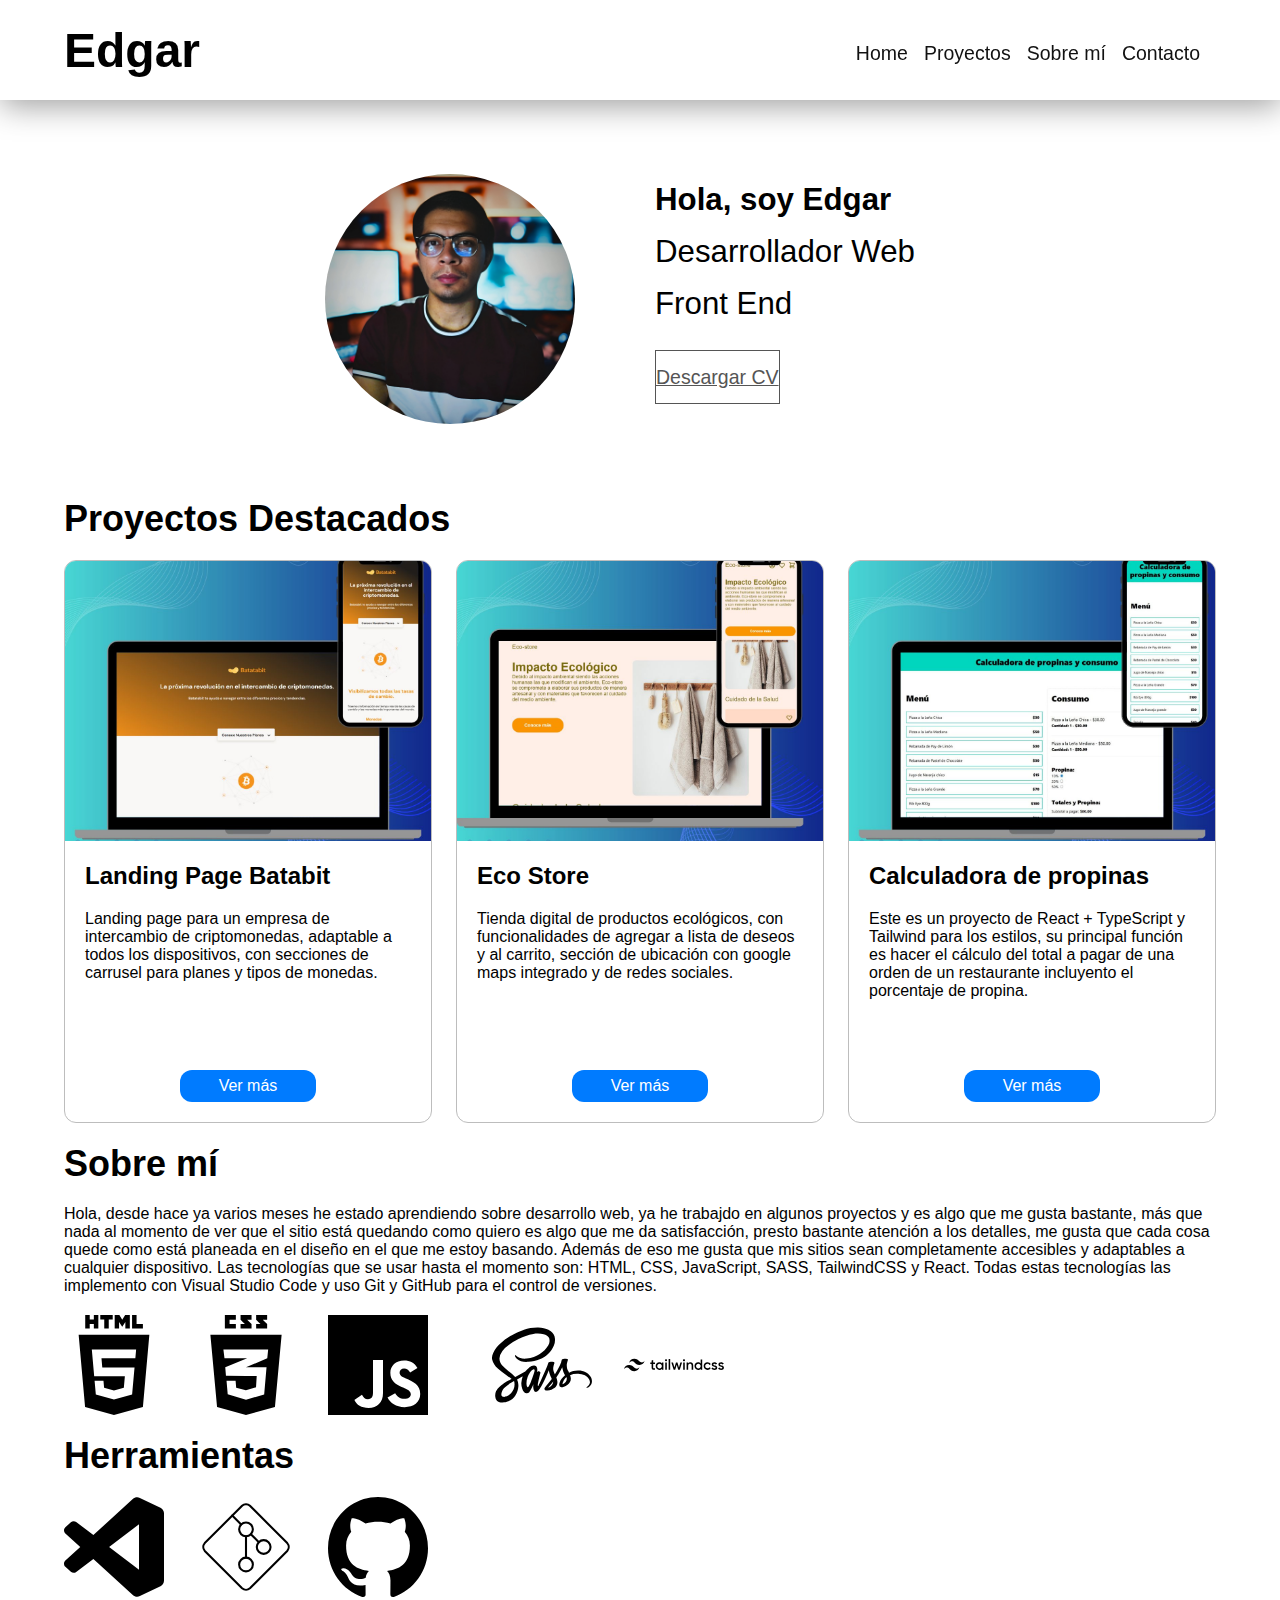
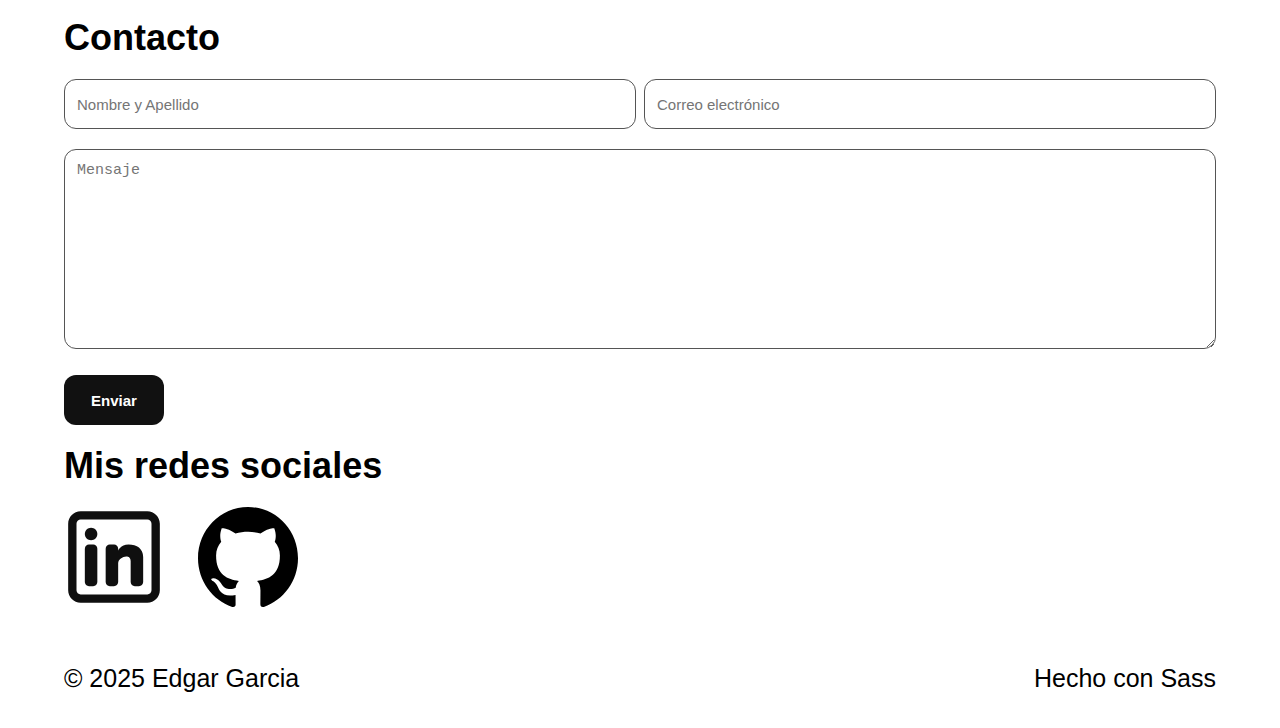
<file: index.html>
<!DOCTYPE html>
<html lang="es">
<head>
    <meta charset="UTF-8">
    <meta name="viewport" content="width=device-width, initial-scale=1.0">
    <title>Mi portafolio</title>
    <link rel="stylesheet" href="css/main.css">
</head>
<body>
    <header>
        <nav>
            <div class="logo">
                <h1>Edgar</h1>
            </div>
            <ul class="navbar-list">
                <li><a href="index.html">Home</a></li>
                <li><a href="#proyectos">Proyectos</a></li>
                <li><a href="#sobre-mi">Sobre mí</a></li>
                <li><a href="#contacto">Contacto</a></li>
                <li><span class="modo-oscuro-claro"></span></li>
            </ul>
            <span class="menu-hamburguesa-icon"></span>
            <ul class="menu-hamburguesa">
                <li><a href="#proyectos">Proyectos</a></li>
                <li><a href="#sobre-mi">Sobre mí</a></li>
                <li><a href="#contacto">Contacto</a></li>
            </ul>
        </nav>
    </header>
    <main>
        <section class="hero">
            <div class="imagen-perfil">
                <img src="assets/img/Copia de Abstract Profile Photo Instagram Post.jpg" alt="Foto de perfil de Edgar">
            </div>
            <div class="hero-body">
                <h2>Hola, soy Edgar</h2>
                <p>Desarrollador Web <br>Front End</p>
                <div class="botones">
                    <!-- <button class="boton-azul">Ver Proyectos</button> -->
                    <a href="assets/files/CV Frontend Developer.pdf" download="Edgar-CV.pdf" class="boton-blanco">Descargar CV</a>
                </div>
            </div>
        </section>
        <section id="proyectos">
            <h3>Proyectos Destacados</h3>
            <div class="proyectos-cards-container">
                <div class="card-proyecto">
                    <img src="assets/Proyectos/Batabit Web Mockup presentacion.jpg" alt="imagen de proyecto">
                    <div class="card-body">
                        <h4>Landing Page Batabit</h4>
                        <p>Landing page para un empresa de intercambio de criptomonedas, adaptable a todos los dispositivos, con secciones de carrusel para planes y tipos de monedas.
                        </p>
                        <a href="project.html" class="ver-mas-button">Ver más</a>
                    </div>
                </div>
                <div class="card-proyecto">
                    <img src="assets/Proyectos/Eco Store Web Mockup presentacion.jpg" alt="imagen de proyecto">
                    <div class="card-body">
                        <h4>Eco Store</h4>
                        <p>Tienda digital de productos ecológicos, con funcionalidades de agregar a lista de deseos y al carrito, sección de ubicación con google maps integrado y de redes sociales.</p>
                        <a href="project.html" class="ver-mas-button">Ver más</a>
                    </div>
                </div>
                <div class="card-proyecto">
                    <img src="assets/Proyectos/Calculadora propinas presentacion.jpg" alt="imagen de proyecto">
                    <div class="card-body">
                        <h4>Calculadora de propinas</h4>
                        <p>Este es un proyecto de React + TypeScript y Tailwind para los estilos, su principal función es hacer el cálculo del total a pagar de una orden de un restaurante incluyento el porcentaje de propina.</p>
                        <a href="project.html" class="ver-mas-button">Ver más</a>
                    </div>
                </div>
            </div>
        </section>
        <section id="sobre-mi">
            <div class="text-container">
                <h4>Sobre mí</h4>
                <p>Hola,  desde hace ya varios meses he estado aprendiendo sobre desarrollo web, ya he trabajdo en algunos proyectos y es algo que me gusta bastante,  más que nada al momento de ver que el sitio está quedando como quiero es algo que me da satisfacción, presto bastante atención a los detalles, me gusta que cada cosa quede como está planeada en el diseño en el que me estoy basando. Además de eso me gusta que mis sitios sean completamente accesibles y adaptables a cualquier dispositivo. Las tecnologías que se usar hasta el momento son: HTML, CSS, JavaScript, SASS, TailwindCSS y React. Todas estas tecnologías las implemento con Visual Studio Code y uso Git y GitHub para el control de versiones.</p>
            </div>
            <div class="tecnologías-container">
                <span class="html"></span>
                <span class="css"></span>
                <span class="javascript"></span>
                <span class="react"></span>
                <span class="sass"></span>
                <span class="tailwind"></span>
            </div>
            <div class="tools-section">
                <h4>Herramientas</h4>
                <div class="tools-icons">
                    <span class="vscode"></span>
                    <span class="git"></span>
                    <span class="github"></span>
                </div>
            </div>
        </section>
        <section id="contacto">
            <h4>Contacto</h4>
            <form action="https://formsubmit.co/1f63385106487de6637c43e15af8b210" method="POST" class="formulario-contacto">
                <div class="inputs-nombre-correo">
                    <input type="text" id="name" name="name" placeholder="Nombre y Apellido" required>

                    <input type="email" id="email" name="email" placeholder="Correo electrónico" required>
                </div>

                <div class="input-mensaje">
                    <textarea id="message" name="message" placeholder="Mensaje" required></textarea>
                    <button type="submit">Enviar</button>
                </div>

                

            </form>
            <h4>Mis redes sociales</h4>
            <div>
                <a href="https://www.linkedin.com/in/edgar-garc%C3%ADa-a91898289/" class="linkedin"></a>
                <a href="https://github.com/edgarGS25" class="github"></a>
            </div>
        </section>
        <footer>
            <p>© 2025 Edgar Garcia</p>
            <p>Hecho con Sass</p>
        </footer>
    </main>
</body>
<script type="module" src="scripts/main.js"></script>
</html>
</file>
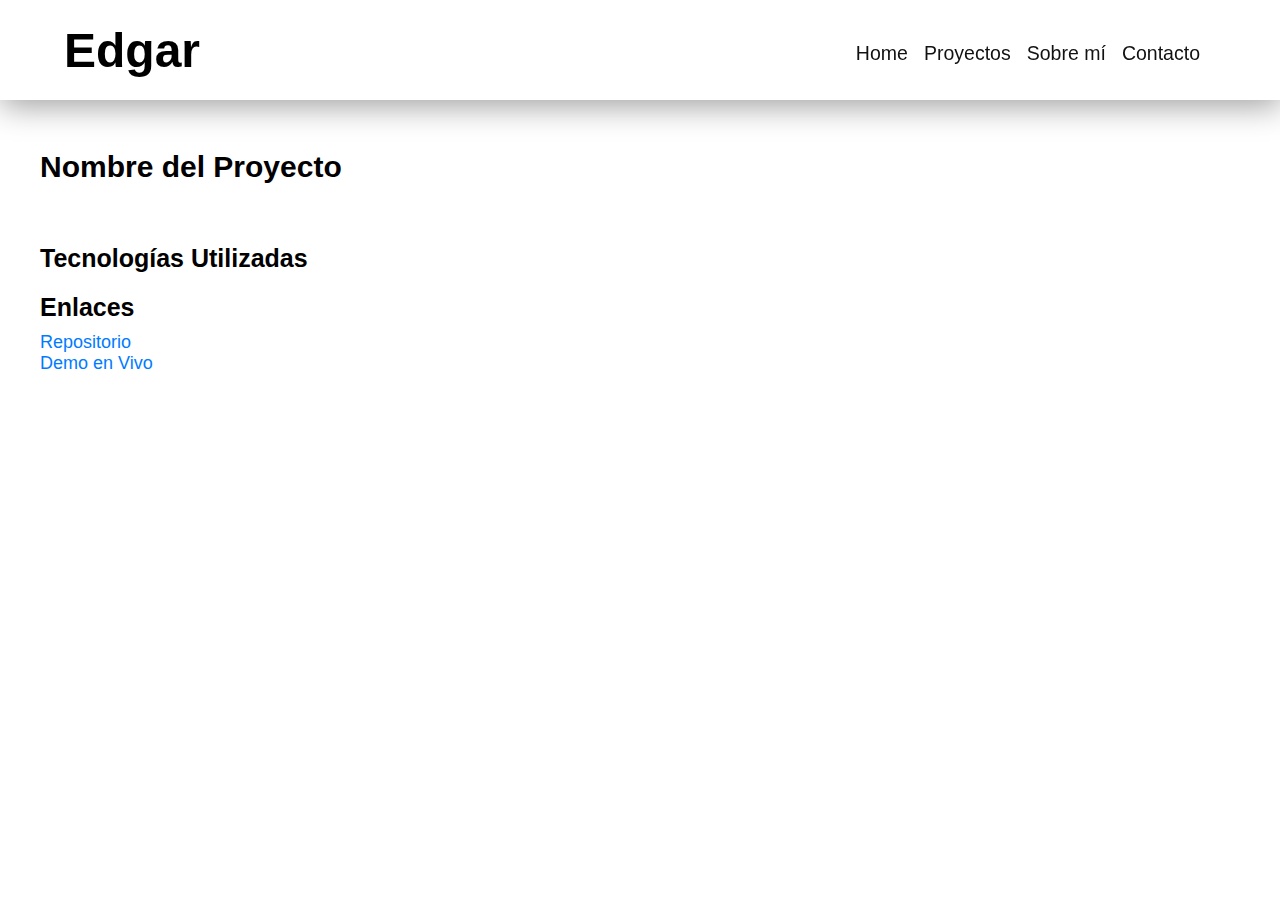
<file: project.html>
<!DOCTYPE html>
<html lang="en">
<head>
    <meta charset="UTF-8">
    <meta name="viewport" content="width=device-width, initial-scale=1.0">
    <title>Proyecto</title>
    <link rel="stylesheet" href="css/main.css">
</head>
<body>
    <header>
        <nav>
            <div class="logo">
                <h1>Edgar</h1>
            </div>
            <ul class="navbar-list">
                <li><a href="index.html">Home</a></li>
                <li><a href="index.html#proyectos">Proyectos</a></li>
                <li><a href="index.html#sobre-mi">Sobre mí</a></li>
                <li><a href="index.html#contacto">Contacto</a></li>
                <li><span class="modo-oscuro-claro"></span></li>
            </ul>
            <span class="menu-hamburguesa-icon"></span>
            <ul class="menu-hamburguesa">
                <li><a href="index.html">Home</a></li>
                <li><a href="index.html#proyectos">Proyectos</a></li>
                <li><a href="index.html#sobre-mi">Sobre mí</a></li>
                <li><a href="index.html#contacto">Contacto</a></li>
            </ul>
        </nav>
    </header>
    <main>
        <h1 class="project-title">Nombre del Proyecto</h1>
        
        <div class="project-description">
            <!-- <p class="parrafo-1">Parrafo 1</p>
            <p class="parrafo-2">Parrafo 2</p>
            <p class="parrafo-3">Parrafo 3</p> -->
        </div>
        <div class="img-container">
            <!-- <img src="ruta-de-la-imagen" alt="Descripción de la imagen del proyecto"> -->
        </div>
        <div class="img-mobile-container">
            <!-- <img src="ruta-de-la-imagen" alt="Descripción de la imagen del proyecto"> -->
        </div>
        <div class="tecnologías-container">
            <h2>Tecnologías Utilizadas</h2>
            <ul class="tecnologías-ul">
                
            </ul>
        </div>
        <div class="links-container">
            <h2 class="links-title">Enlaces</h2>
            <p><a href="URL del Repositorio" class="gitHub-link">Repositorio</a></p>
            <p><a href="URL de la Demo en Vivo" class="live-demo-link">Demo en Vivo</a></p>
        </div>
        <script src="scripts/project.js"></script>
    </main>
</body>
</html>
</file>
<file: css/main.css>
@charset "UTF-8";
* {
  margin: 0;
  padding: 0;
  box-sizing: border-box;
  font-size: 62.5%;
}

main .project-title {
  font-size: 3rem;
  font-weight: bold;
  margin-bottom: 20px;
}
main .img-container {
  display: grid;
  grid-template-columns: repeat(3, 1fr);
  gap: 20px;
  margin-bottom: 20px;
}
main .img-container img {
  max-width: 100%;
  height: auto;
  max-height: 300px;
  border-radius: 8px;
  object-fit: cover;
  box-shadow: 0 2px 8px rgba(0, 0, 0, 0.1);
}
main .img-container img:hover {
  transform: scale(1.05);
  transition: transform 0.3s ease;
}
main .img-mobile-container {
  display: grid;
  grid-template-columns: repeat(3, 1fr);
  gap: 20px;
  margin-bottom: 20px;
}
main .img-mobile-container img {
  max-width: 100%;
  height: auto;
  border-radius: 8px;
  object-fit: cover;
  box-shadow: 0 2px 8px rgba(0, 0, 0, 0.1);
}
main .img-mobile-container img:hover {
  transform: scale(1.05);
  transition: transform 0.3s ease;
}
main .parrafo-1, main .parrafo-2, main .parrafo-3 {
  font-size: 2rem;
  margin-bottom: 20px;
}
main .tecnologías-container h2, main #sobre-mi .tools-section .tools-icons h2 {
  font-size: 2.5rem;
  margin-bottom: 10px;
}
main .tecnologías-container .tecnologías-ul, main #sobre-mi .tools-section .tools-icons .tecnologías-ul {
  list-style-type: none;
  padding: 0;
  margin-bottom: 20px;
}
main .tecnologías-container .tecnologías-ul .tecnologia, main #sobre-mi .tools-section .tools-icons .tecnologías-ul .tecnologia {
  font-size: 1.8rem;
  margin-bottom: 5px;
  padding: 0.5rem 1rem;
  border-radius: 20px;
  background-color: #f0f0f0;
  color: #333;
  display: inline-block;
  margin-right: 10px;
}
main .links-container {
  margin-top: 20px;
  padding-bottom: 40px;
}
main .links-container .links-title {
  font-size: 2.5rem;
  margin-bottom: 10px;
}
main .links-container .gitHub-link,
main .links-container .live-demo-link {
  display: inline-block;
  margin-right: 15px;
  font-size: 1.8rem;
  color: #007BFF;
  text-decoration: none;
}
main .links-container .gitHub-link:hover,
main .links-container .live-demo-link:hover {
  text-decoration: underline;
}

@media (max-width: 768px) {
  main {
    padding: 0 10px;
  }
  main .img-container {
    display: flex;
    overflow-x: auto;
  }
  main .img-mobile-container {
    display: flex;
    overflow-x: auto;
  }
  main .img-mobile-container img {
    max-height: 500px;
  }
}
* {
  margin: 0;
  padding: 0;
  box-sizing: border-box;
  font-size: 62.5%;
}

html {
  scroll-behavior: smooth;
}

body {
  background-color: #FFFFFF;
  font-family: sans-serif;
}
body header {
  position: fixed;
  z-index: 2;
  display: flex;
  width: 100%;
  height: 100px;
  animation-name: desplazar;
  animation-duration: 2s;
  background-color: #FFFFFF;
  box-shadow: 1px 6px 30px 0px rgba(0, 0, 0, 0.38);
  -webkit-box-shadow: 1px 6px 30px 0px rgba(0, 0, 0, 0.38);
  -moz-box-shadow: 1px 6px 30px 0px rgba(0, 0, 0, 0.38);
}
@keyframes desplazar {
  0% {
    transform: translate(0, -80px);
  }
  100% {
    transform: translate(0, 0);
  }
}
body nav {
  display: flex;
  justify-content: space-between;
  gap: 20px;
  font-size: 8rem;
  align-items: center;
  width: 100%;
  height: 100%;
  padding: 24px;
}
body nav .logo h1 {
  font-size: 48px;
}
body nav .navbar-list {
  display: none;
  gap: 16px;
  list-style: none;
}
body nav .navbar-list a {
  text-decoration: none;
  color: #111111;
}
body nav .navbar-list a:hover {
  text-decoration: underline;
}
body nav .navbar-list .modo-oscuro-claro {
  display: none;
  width: 24px;
  height: 24px;
  background-image: url("../assets/icons/moon.svg");
  background-size: cover;
}
body nav .navbar-list .modo-oscuro-claro:hover {
  cursor: pointer;
  transform: scale(1.2);
  transition: transform;
  transition-duration: 1s;
}
body nav .menu-hamburguesa-icon {
  display: inline-block;
  width: 50px;
  height: 50px;
  background-image: url("../assets/icons/menu-hamburguesa.svg");
  background-size: cover;
}
body nav .menu-hamburguesa {
  display: none;
  position: absolute;
  right: 20px;
  top: 72px;
  width: 150px;
  height: auto;
  padding: 20px 0;
  justify-items: center;
  background-color: #FFFFFF;
  border: 1px solid black;
  border-radius: 12px;
  gap: 16px;
  list-style: none;
}
body nav .menu-hamburguesa a {
  text-decoration: none;
  color: #111111;
}

main {
  z-index: 1;
  position: relative;
  top: 150px;
  max-width: 1200px;
  margin: 0 auto;
  animation-name: aparecer;
  animation-duration: 2s;
}
@keyframes aparecer {
  0% {
    transform: translate(0, 50px);
    opacity: 0;
  }
  100% {
    transform: translate(0, 0);
    opacity: 1;
  }
}
main .hero {
  width: 100%;
  padding: 24px;
  font-size: 8rem;
}
main .hero .imagen-perfil {
  max-width: 250px;
  min-width: 150px;
  max-height: 250px;
  min-height: 150px;
  margin: 0 auto 50px;
  border-radius: 50%;
  overflow: hidden;
}
main .hero .imagen-perfil img {
  width: 100%;
  height: 100%;
  object-fit: cover;
}
main .hero .hero-body {
  width: 300px;
  height: 300px;
  line-height: 52px;
}
main .hero .hero-body p {
  margin-bottom: 20px;
}
main .hero .hero-body .botones {
  display: flex;
  gap: 20px;
  width: 100%;
}
main .hero .hero-body .botones button {
  display: none;
  border: none;
  max-width: 152px;
  min-width: 120px;
  font-size: 1.6rem;
  height: 60px;
  border-radius: 12px;
}
main .hero .hero-body .botones button:hover {
  cursor: pointer;
}
main .hero .hero-body .botones .boton-azul {
  display: none;
  background-color: #007BFF;
  color: #FFFFFF;
}
main .hero .hero-body .botones .boton-azul:hover {
  background-color: #004ea1;
}
main .hero .hero-body .botones .boton-blanco {
  background-color: #FFFFFF;
  color: #555555;
  border: 1px solid #555555;
}
main .hero .hero-body .botones .boton-blanco:hover {
  background-color: #555555;
  color: #FFFFFF;
}
main #proyectos {
  width: 100%;
  height: auto;
  padding: 0 24px;
  margin-bottom: 20px;
}
main #proyectos h3 {
  height: auto;
  font-size: 3.6rem;
}
main #proyectos .proyectos-cards-container {
  display: grid;
  grid-template-columns: 1fr;
  gap: 32px;
  justify-items: center;
  margin-top: 40px;
}
main #proyectos .proyectos-cards-container .card-proyecto {
  position: relative;
  width: 100%;
  min-width: 220px;
  height: auto;
  border: 1px solid #bdbdbd;
  border-radius: 12px;
  overflow: hidden;
}
main #proyectos .proyectos-cards-container .card-proyecto img {
  width: 100%;
  height: 280px;
  object-fit: cover;
}
main #proyectos .proyectos-cards-container .card-proyecto .card-body {
  display: flex;
  flex-direction: column;
  gap: 20px;
  position: relative;
  width: 100%;
  height: auto;
  min-height: 280px;
  padding: 20px;
}
main #proyectos .proyectos-cards-container .card-proyecto .card-body h4 {
  display: inline-block;
  font-size: 2.4rem;
  align-content: center;
}
main #proyectos .proyectos-cards-container .card-proyecto .card-body p {
  display: inline-block;
  font-size: 1.6rem;
  height: auto;
}
main #proyectos .proyectos-cards-container .card-proyecto .card-body a {
  display: inline-block;
  position: absolute;
  bottom: 20px;
  width: 136px;
  height: 32px;
  align-self: center;
  align-content: center;
  text-align: center;
  background-color: #007BFF;
  border: none;
  border-radius: 12px;
  color: white;
  font-size: 1.6rem;
  text-decoration: none;
}
main #proyectos .proyectos-cards-container .card-proyecto .card-body a:hover {
  background-color: #004ea1;
}
main #sobre-mi {
  padding: 0 24px;
  margin-bottom: 20px;
}
main #sobre-mi .text-container h4 {
  font-size: 3.6rem;
  margin-bottom: 20px;
}
main #sobre-mi .text-container p {
  font-size: 1.6rem;
  margin-bottom: 20px;
}
main #sobre-mi .tecnologías-container, main #sobre-mi .tools-section .tools-icons {
  display: flex;
  flex-wrap: wrap;
  gap: 32px;
}
main #sobre-mi .tecnologías-container .html, main #sobre-mi .tools-section .tools-icons .html, main #sobre-mi .tecnologías-container .tailwind, main #sobre-mi .tools-section .tools-icons .tailwind, main #sobre-mi .tecnologías-container .sass, main #sobre-mi .tools-section .tools-icons .sass, main #sobre-mi .tecnologías-container .javascript, main #sobre-mi .tools-section .tools-icons .javascript, main #sobre-mi .tecnologías-container .css, main #sobre-mi .tools-section .tools-icons .css {
  display: inline-block;
  background-image: url("../assets/icons/html5-01-svgrepo-com.svg");
  background-size: cover;
  width: 100px;
  height: 100px;
}
main #sobre-mi .tecnologías-container .html:hover, main #sobre-mi .tools-section .tools-icons .html:hover, main #sobre-mi .tecnologías-container .tailwind:hover, main #sobre-mi .tools-section .tools-icons .tailwind:hover, main #sobre-mi .tecnologías-container .sass:hover, main #sobre-mi .tools-section .tools-icons .sass:hover, main #sobre-mi .tecnologías-container .javascript:hover, main #sobre-mi .tools-section .tools-icons .javascript:hover, main #sobre-mi .tecnologías-container .css:hover, main #sobre-mi .tools-section .tools-icons .css:hover {
  animation-name: movimiento;
  animation-duration: 1s;
}
main #sobre-mi .tecnologías-container .css, main #sobre-mi .tools-section .tools-icons .css {
  background-image: url("../assets/icons/css3-01-svgrepo-com.svg");
}
main #sobre-mi .tecnologías-container .javascript, main #sobre-mi .tools-section .tools-icons .javascript {
  background-image: url("../assets/icons/javascript-155-svgrepo-com.svg");
}
main #sobre-mi .tecnologías-container .sass, main #sobre-mi .tools-section .tools-icons .sass {
  background-image: url("../assets/icons/sass-svgrepo-com.svg");
}
main #sobre-mi .tecnologías-container .tailwind, main #sobre-mi .tools-section .tools-icons .tailwind {
  background-image: url("../assets/icons/tailwindcss-svgrepo-com.svg");
}
@keyframes movimiento {
  0% {
    transform: scale(1);
  }
  50% {
    transform: scale(1.1);
  }
  100% {
    transform: scale(1);
  }
}
main #sobre-mi .tools-section {
  margin-top: 20px;
}
main #sobre-mi .tools-section h4 {
  font-size: 3.6rem;
  margin-bottom: 20px;
}
main #sobre-mi .tools-section .tools-icons .vscode, main #sobre-mi .tools-section .tools-icons .github, main #sobre-mi .tools-section .tools-icons .git {
  display: inline-block;
  background-image: url("../assets/icons/visual-studio-code-svgrepo-com.svg");
  background-size: cover;
  width: 100px;
  height: 100px;
}
main #sobre-mi .tools-section .tools-icons .vscode:hover, main #sobre-mi .tools-section .tools-icons .github:hover, main #sobre-mi .tools-section .tools-icons .git:hover {
  animation-name: movimiento;
  animation-duration: 1s;
}
main #sobre-mi .tools-section .tools-icons .git {
  background-image: url("../assets/icons/git-svgrepo-com.svg");
}
main #sobre-mi .tools-section .tools-icons .github {
  background-image: url("../assets/icons/github-142-svgrepo-com.svg");
}
main #contacto {
  padding: 0 24px;
  margin-bottom: 20px;
}
main #contacto h4 {
  font-size: 3.6rem;
  margin-bottom: 20px;
}
main #contacto .formulario-contacto {
  width: 100%;
  height: auto;
  margin-bottom: 20px;
}
main #contacto .formulario-contacto .inputs-nombre-correo {
  display: flex;
  gap: 8px;
  font-size: 2.4rem;
  font-weight: bold;
  align-items: center;
  margin-bottom: 20px;
}
main #contacto .formulario-contacto .inputs-nombre-correo #name, main #contacto .formulario-contacto .inputs-nombre-correo #email {
  width: 50%;
  height: 50px;
  border: 1px solid #555555;
  border-radius: 12px;
  padding: 12px;
}
main #contacto .formulario-contacto .input-mensaje {
  font-size: 2.4rem;
  font-weight: bold;
}
main #contacto .formulario-contacto .input-mensaje #message {
  width: 100%;
  height: 200px;
  border: 1px solid #555555;
  border-radius: 12px;
  margin-bottom: 20px;
  padding: 12px;
}
main #contacto .formulario-contacto .input-mensaje button {
  width: 100px;
  height: 50px;
  background-color: #111111;
  color: #FFFFFF;
  font-weight: bold;
  border: none;
  border-radius: 12px;
}
main #contacto .formulario-contacto .input-mensaje button:hover {
  cursor: pointer;
  transform: scale(1.1);
  transition: transform;
  transition-duration: 1s;
}
main #contacto .linkedin {
  display: inline-block;
  background-image: url("../assets/icons/linkedin-svgrepo-com.svg");
  background-size: cover;
  width: 100px;
  height: 100px;
  margin-right: 32px;
}
main #contacto .linkedin:hover {
  transform: scale(1.1);
  transition: transform;
  transition-duration: 1s;
}
main #contacto .github {
  display: inline-block;
  background-image: url("../assets/icons/github-142-svgrepo-com.svg");
  background-size: cover;
  width: 100px;
  height: 100px;
}
main #contacto .github:hover {
  transform: scale(1.1);
  transition: transform;
  transition-duration: 1s;
}
main footer {
  display: flex;
  justify-content: space-between;
  align-items: center;
  width: 100%;
  height: 100px;
  padding: 0 24px;
  font-size: 4rem;
}

@media (min-width: 700px) {
  body header {
    padding: 20px 0;
  }
  body header nav .navbar-list {
    display: flex;
  }
  body header nav .menu-hamburguesa-icon {
    display: none;
  }
  body header nav .menu-hamburguesa {
    display: none;
  }
  body main .hero {
    display: flex;
    justify-content: center;
    gap: 80px;
  }
  body main .hero .imagen-perfil {
    margin: 0;
  }
  body main #proyectos .proyectos-cards-container {
    grid-template-columns: repeat(2, 1fr);
    justify-content: center;
    gap: 24px;
    margin: 20px auto;
  }
}
@media (min-width: 1000px) {
  body header nav {
    min-width: 1000px;
    max-width: 1200px;
    margin: 0 auto;
  }
  body main #proyectos .proyectos-cards-container {
    grid-template-columns: repeat(3, 1fr);
    justify-content: center;
    gap: 24px;
  }
}
</file>
